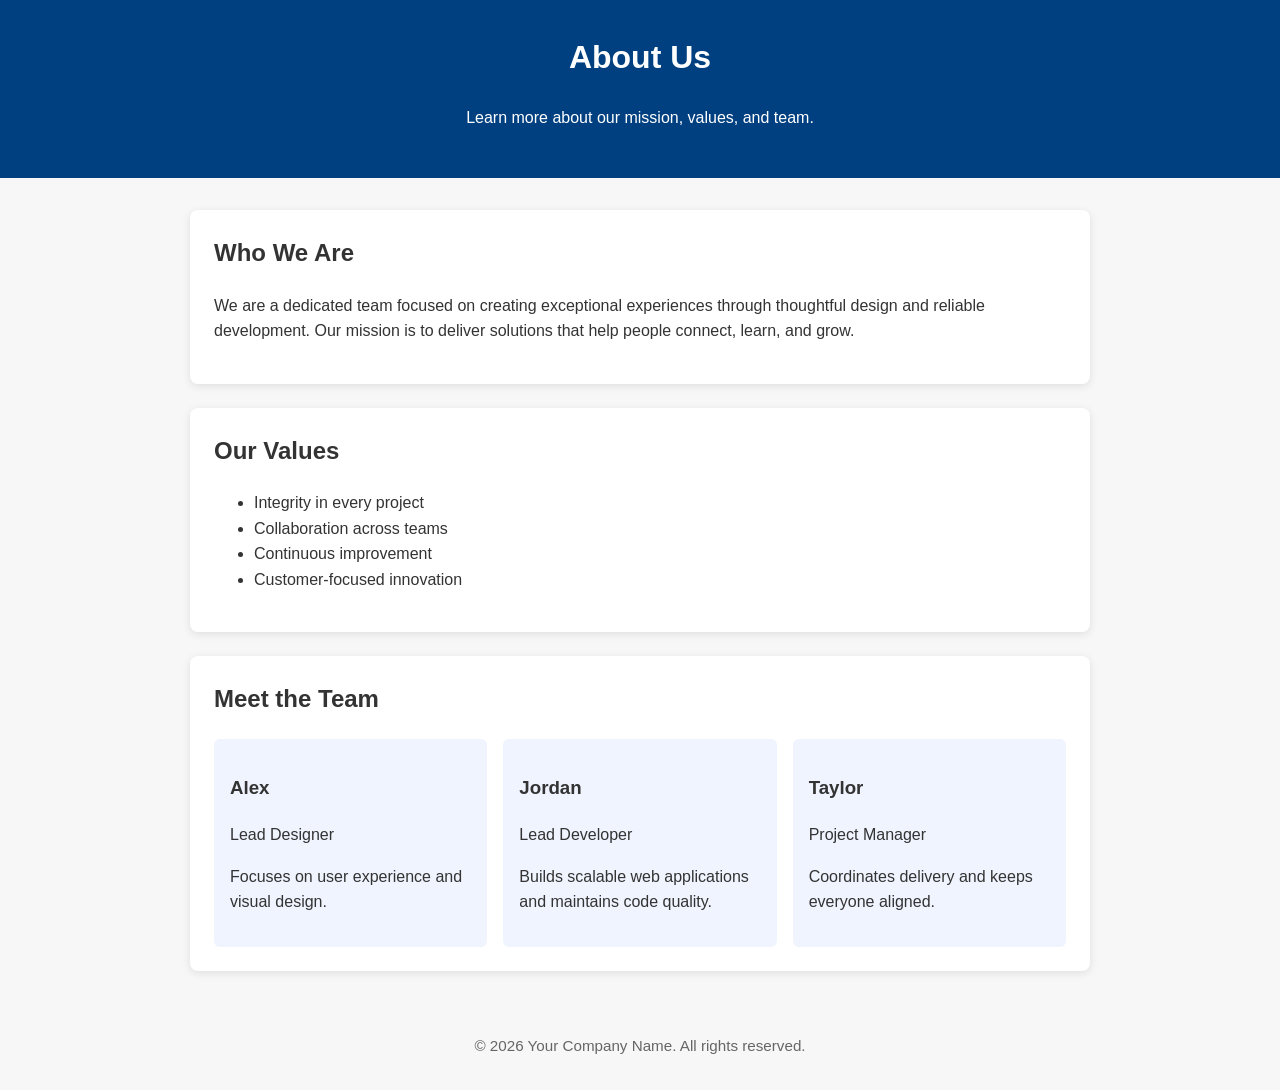
<file: AboutUs.html>
<!DOCTYPE html>
<html lang="en">
    <head>
        <meta charset="UTF-8" />
        <meta name="viewport" content="width=device-width, initial-scale=1.0" />
        <title>About Us</title>
        <style>
            body {
                margin: 0;
                font-family: Arial, sans-serif;
                line-height: 1.6;
                background-color: #f7f7f7;
                color: #333;
            }
            header {
                background-color: #004080;
                color: #fff;
                padding: 2rem 1rem;
                text-align: center;
            }
            main {
                max-width: 900px;
                margin: 2rem auto;
                padding: 0 1rem;
            }
            section {
                background-color: #fff;
                border-radius: 8px;
                box-shadow: 0 2px 8px rgba(0, 0, 0, 0.1);
                padding: 1.5rem;
                margin-bottom: 1.5rem;
            }
            h1,
            h2 {
                margin-top: 0;
            }
            .team {
                display: grid;
                grid-template-columns: repeat(auto-fit, minmax(220px, 1fr));
                gap: 1rem;
            }
            .team-member {
                background-color: #f0f4ff;
                border-radius: 6px;
                padding: 1rem;
            }
            footer {
                text-align: center;
                padding: 1rem;
                font-size: 0.95rem;
                color: #666;
            }
        </style>
    </head>
    <body>
        <header>
            <h1>About Us</h1>
            <p>Learn more about our mission, values, and team.</p>
        </header>

        <main>
            <section>
                <h2>Who We Are</h2>
                <p>
                    We are a dedicated team focused on creating exceptional experiences
                    through thoughtful design and reliable development. Our mission is to
                    deliver solutions that help people connect, learn, and grow.
                </p>
            </section>

            <section>
                <h2>Our Values</h2>
                <ul>
                    <li>Integrity in every project</li>
                    <li>Collaboration across teams</li>
                    <li>Continuous improvement</li>
                    <li>Customer-focused innovation</li>
                </ul>
            </section>

            <section>
                <h2>Meet the Team</h2>
                <div class="team">
                    <div class="team-member">
                        <h3>Alex</h3>
                        <p>Lead Designer</p>
                        <p>Focuses on user experience and visual design.</p>
                    </div>
                    <div class="team-member">
                        <h3>Jordan</h3>
                        <p>Lead Developer</p>
                        <p>Builds scalable web applications and maintains code quality.</p>
                    </div>
                    <div class="team-member">
                        <h3>Taylor</h3>
                        <p>Project Manager</p>
                        <p>Coordinates delivery and keeps everyone aligned.</p>
                    </div>
                </div>
            </section>
        </main>

        <footer>
            <p>&copy; 2026 Your Company Name. All rights reserved.</p>
        </footer>
    </body>
</html>
</file>
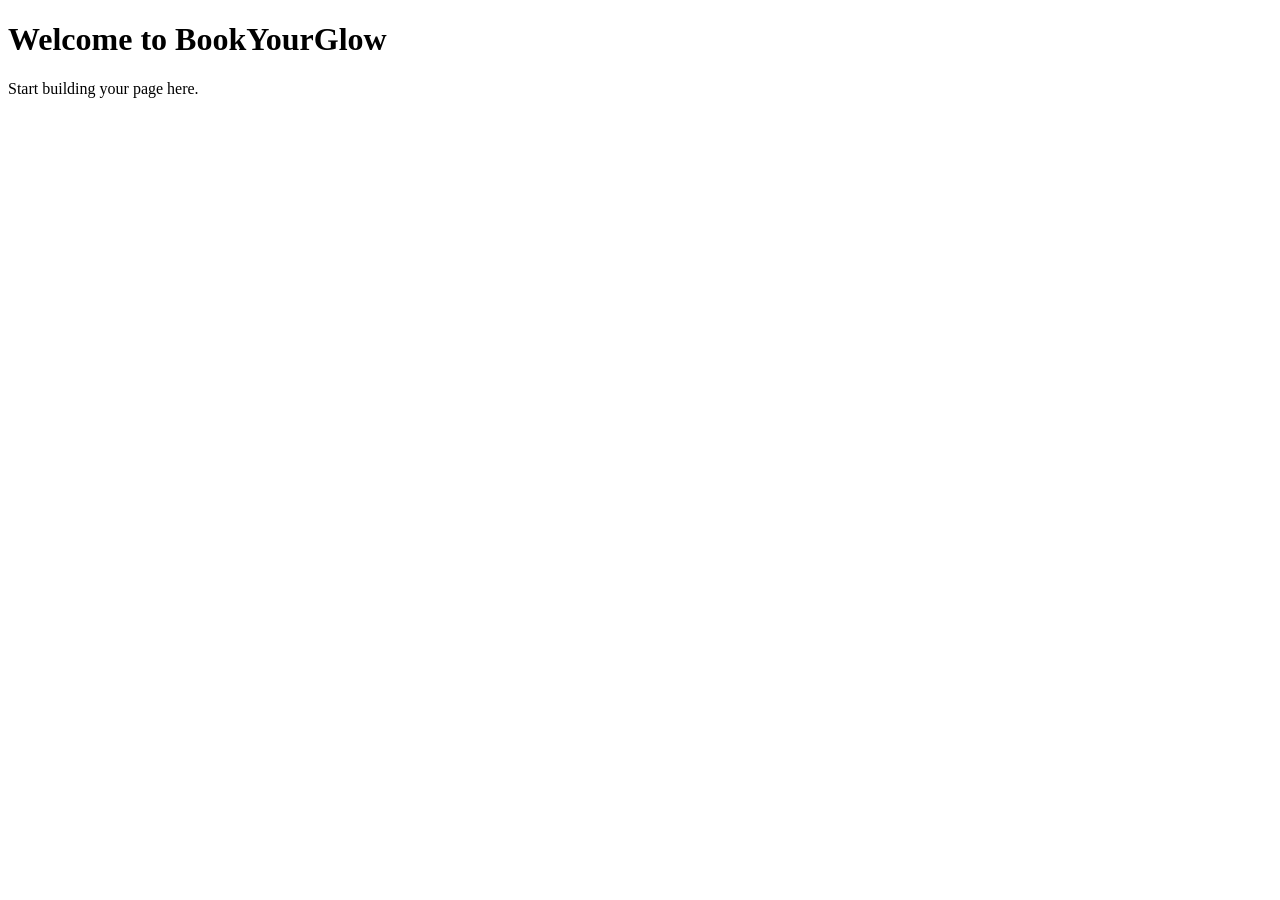
<file: Bookyourglow.html>
<!DOCTYPE html>
<html lang="en">
<head>
    <meta charset="UTF-8" />
    <meta name="viewport" content="width=device-width, initial-scale=1.0" />
    <title>Book Your Glow</title>
</head>
<body>
    <h1>Welcome to BookYourGlow</h1>
    <p>Start building your page here.</p>
</body>
</html>
</file>
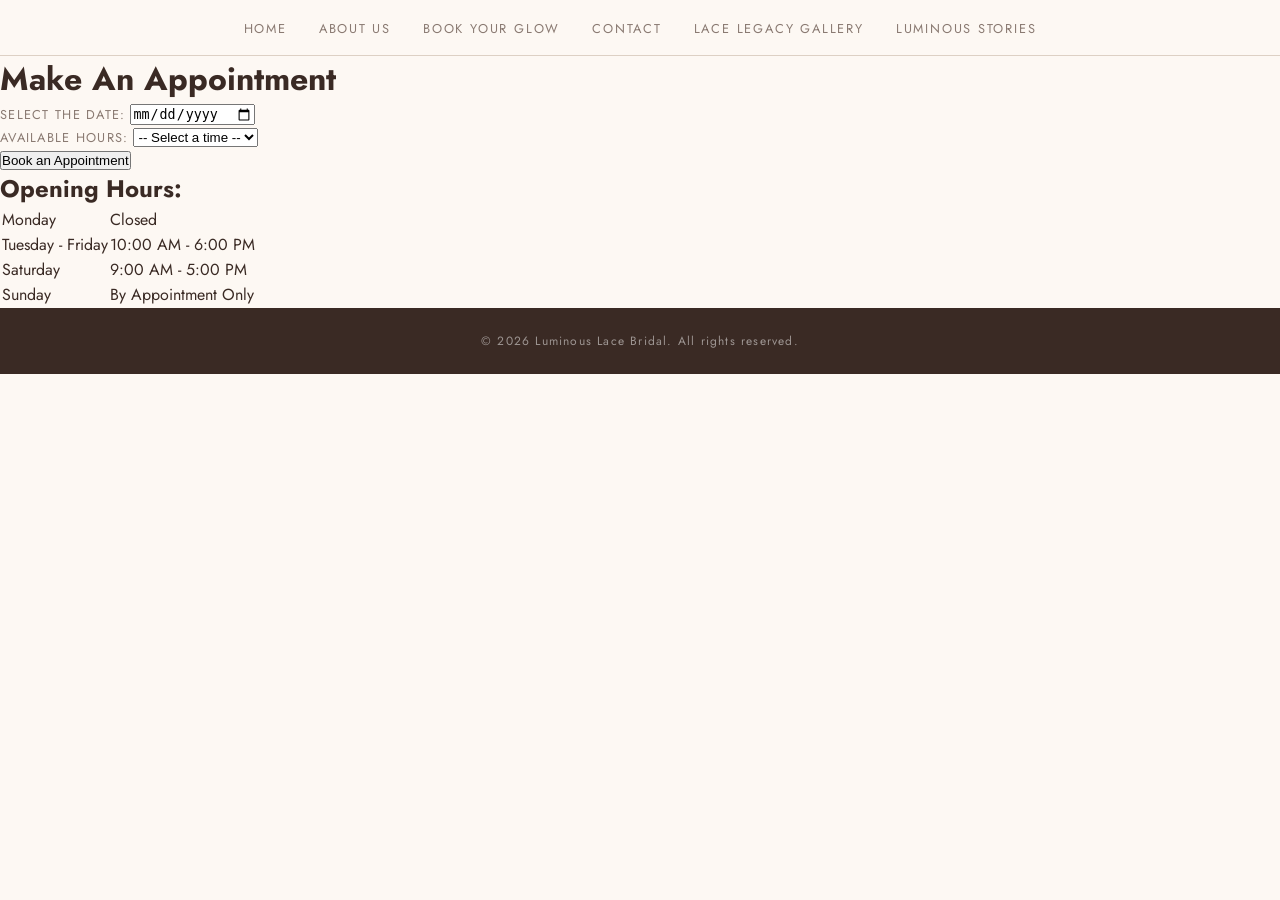
<file: bookyourglow.html>
<!DOCTYPE html>
<html lang="en">
<head>
    <meta charset="UTF-8" />
    <meta name="viewport" content="width=device-width, initial-scale=1.0" />
    <title>Book Your Glow-Luminous Lace Bridal</title>
    <link rel="stylesheet" href="style.css">
</head>
<body>
<!-- NAVIGATION -->
    <nav>
        <ul>
            <li><a href="index.html">Home</a></li>
            <li><a href="about.html">About Us</a></li>
            <li><a href="bookyourglow.html">Book Your Glow</a></li>
            <li><a href="contact.html">Contact</a></li>
            <li><a href="lacelegacygallery.html">Lace Legacy Gallery</a></li>
            <li><a href="luminousstories.html">Luminous Stories</a></li>
        </ul>
    </nav>
    <!-- MAIN CONTENT -->
    <main>

        <!-- PAGE HEADER -->
        <header>
            <h1>Make An Appointment</h1>
        </header>
<!-- BOOKING SECTION -->
        <section>

            <!-- Date Selection -->
            <div>
                <label for="appointment-date">Select the Date:</label>
                <input type="date" id="appointment-date">
            </div>

            <!-- Time Selection -->
            <div>
                <label for="appointment-time">Available Hours:</label>
                <select id="appointment-time">
                    <option value="">-- Select a time --</option>
                    <option value="10:00">10:00 AM</option>
                    <option value="11:00">11:00 AM</option>
                    <option value="13:00">1:00 PM</option>
                    <option value="14:00">2:00 PM</option>
                    <option value="15:00">3:00 PM</option>
                    <option value="16:00">4:00 PM</option>
                </select>
            </div>

            <!-- Submit Button -->
            <div>
                <button type="button">Book an Appointment</button>
            </div>

        </section>

        <!-- OPENING HOURS -->
        <aside>
            <h2>Opening Hours:</h2>
            <table>
                <tr>
                    <td>Monday</td>
                    <td>Closed</td>
                </tr>
                <tr>
                    <td>Tuesday - Friday</td>
                    <td>10:00 AM - 6:00 PM</td>
                </tr>
                <tr>
                    <td>Saturday</td>
                    <td>9:00 AM - 5:00 PM</td>
                </tr>
                <tr>
                    <td>Sunday</td>
                    <td>By Appointment Only</td>
                </tr>
            </table>
        </aside>

    </main>

    <!-- FOOTER -->
    <footer>
        <p>&copy; 2026 Luminous Lace Bridal. All rights reserved.</p>
    </footer>

  
</body>
</html>
</file>
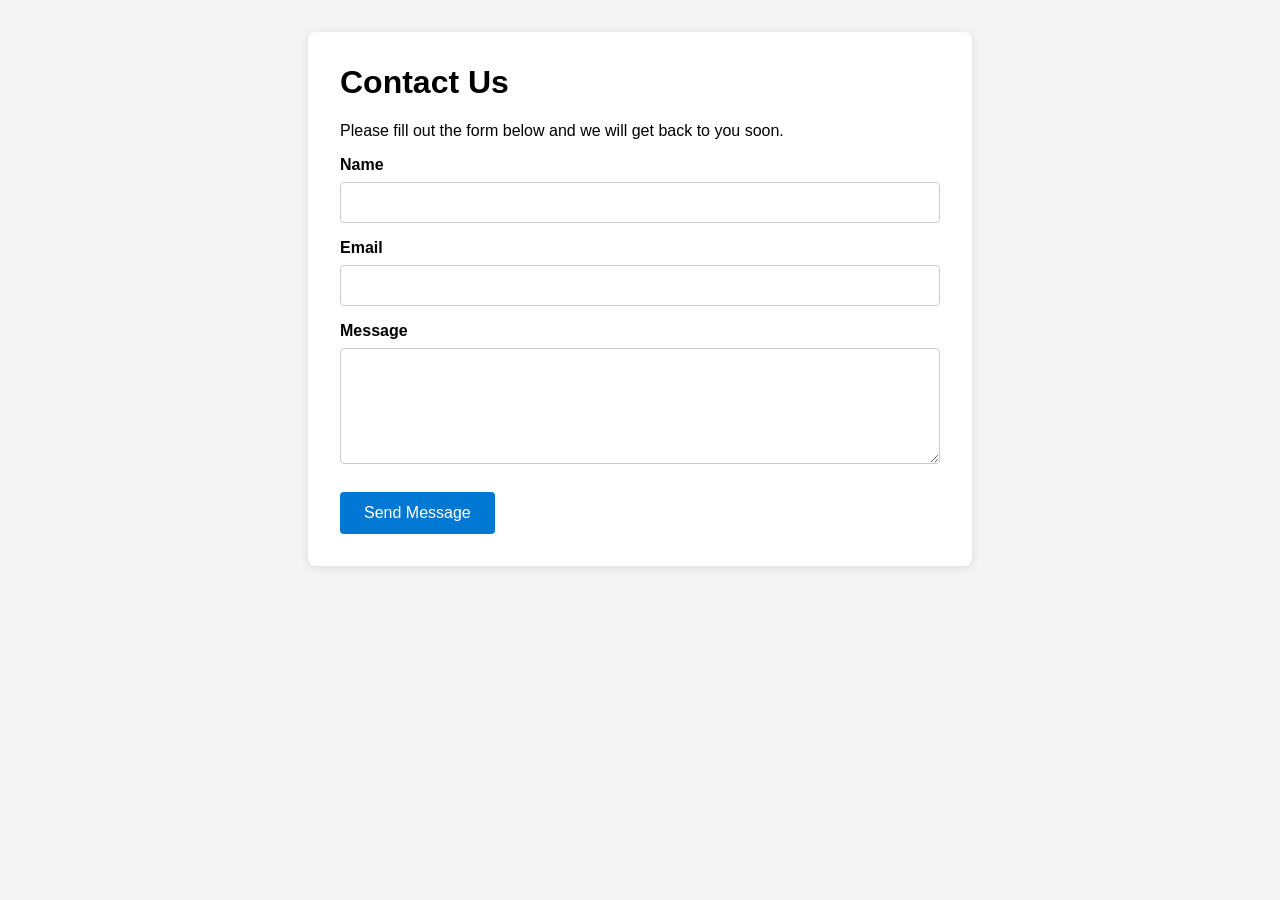
<file: Contact.html>
<!DOCTYPE html>
<html lang="en">
<head>
    <meta charset="UTF-8">
    <meta name="viewport" content="width=device-width, initial-scale=1.0">
    <title>Contact</title>
    <style>
        body {
            font-family: Arial, sans-serif;
            margin: 0;
            padding: 2rem;
            background: #f4f4f4;
        }
        .container {
            max-width: 600px;
            margin: 0 auto;
            background: #fff;
            padding: 2rem;
            border-radius: 8px;
            box-shadow: 0 2px 10px rgba(0, 0, 0, 0.1);
        }
        h1 {
            margin-top: 0;
        }
        label {
            display: block;
            margin-top: 1rem;
            font-weight: bold;
        }
        input, textarea {
            width: 100%;
            padding: 0.75rem;
            margin-top: 0.5rem;
            border: 1px solid #ccc;
            border-radius: 4px;
            box-sizing: border-box;
        }
        button {
            margin-top: 1.5rem;
            padding: 0.75rem 1.5rem;
            border: none;
            border-radius: 4px;
            background: #0078d4;
            color: #fff;
            cursor: pointer;
            font-size: 1rem;
        }
        button:hover {
            background: #005a9e;
        }
    </style>
</head>
<body>
    <div class="container">
        <h1>Contact Us</h1>
        <p>Please fill out the form below and we will get back to you soon.</p>
        <form action="#" method="post">
            <label for="name">Name</label>
            <input type="text" id="name" name="name" required>

            <label for="email">Email</label>
            <input type="email" id="email" name="email" required>

            <label for="message">Message</label>
            <textarea id="message" name="message" rows="6" required></textarea>

            <button type="submit">Send Message</button>
        </form>
    </div>
</body>
</html>
</file>
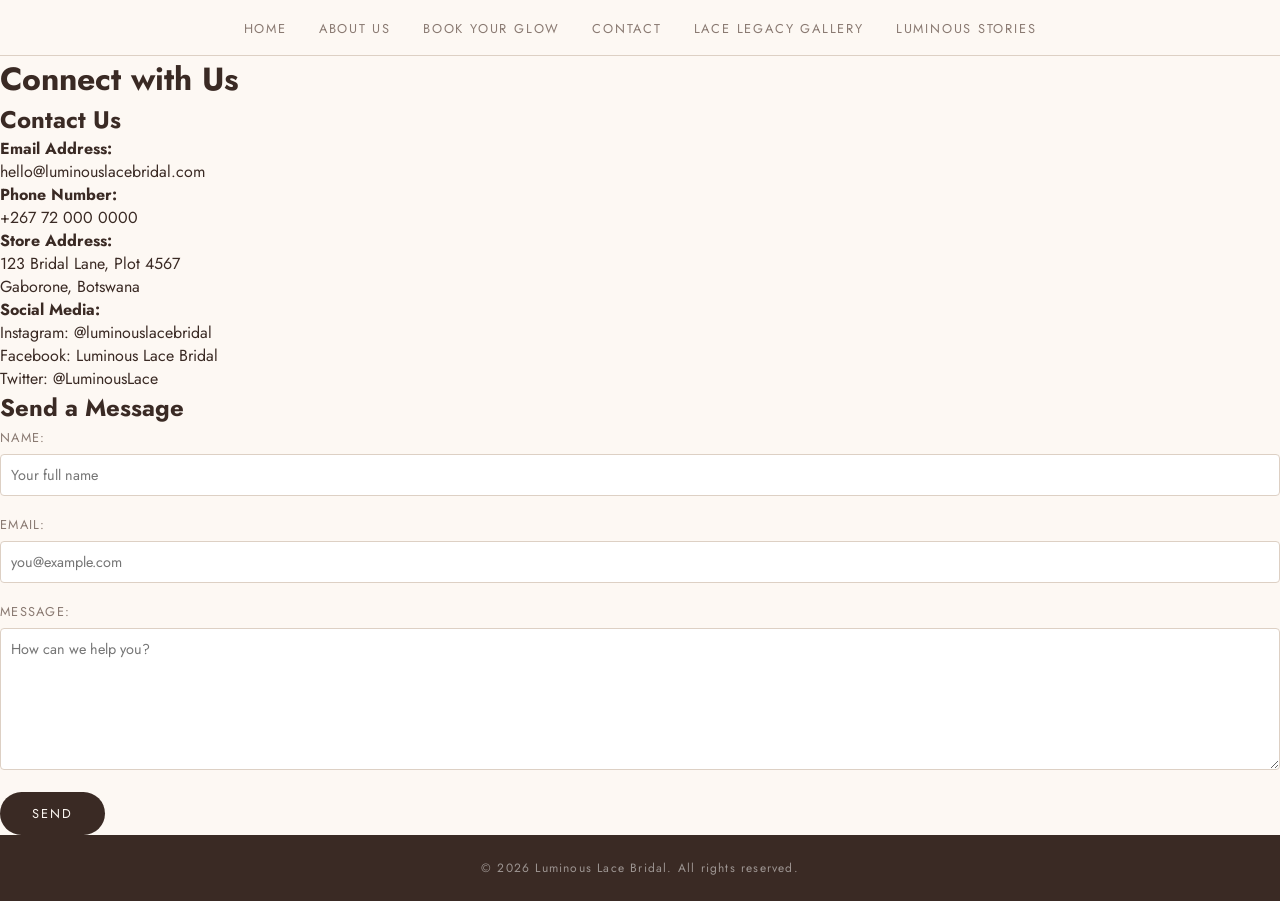
<file: contact.html>
<!DOCTYPE html>
<html lang="en">
<head>
    <meta charset="UTF-8">
    <meta name="viewport" content="width=device-width, initial-scale=1.0">
    <title>Contact - Luminous Lace Bridal</title>
    <link rel="stylesheet" href="style.css">
</head>
<body>

    <!-- NAVIGATION -->
    <nav>
        <ul>
            <li><a href="index.html">Home</a></li>
            <li><a href="AboutUs.html">About Us</a></li>
            <li><a href="Bookyourglow.html">Book Your Glow</a></li>
            <li><a href="Contact.html">Contact</a></li>
            <li><a href="Lacelegacygallery.html">Lace Legacy Gallery</a></li>
            <li><a href="Luminousstories.html">Luminous Stories</a></li>
        </ul>
    </nav>
<!-- MAIN CONTENT -->
    <main>

        <!-- PAGE HEADER -->
        <header>
            <h1>Connect with Us</h1>
        </header>
<!-- CONTACT SECTION -->
        <section>

            <!-- Contact Details -->
            <div>
                <h2>Contact Us</h2>

                <p>
                    <strong>Email Address:</strong><br>
                    hello@luminouslacebridal.com
                </p>

                <p>
                    <strong>Phone Number:</strong><br>
                    +267 72 000 0000
                </p>
                <p>
                    <strong>Store Address:</strong><br>
                    123 Bridal Lane, Plot 4567<br>
                    Gaborone, Botswana
                </p>
                <p>
                    <strong>Social Media:</strong><br>
                     Instagram: @luminouslacebridal<br>
                     Facebook: Luminous Lace Bridal<br> 
                        Twitter: @LuminousLace
            </div>
    <!-- Message Form -->
        <!-- Message Form -->
            <div>
                <h2>Send a Message</h2>

                <div>
                    <label for="name">Name:</label><br>
                    <input type="text" id="name" placeholder="Your full name" required>
                </div>

                <div>
                    <label for="email">Email:</label><br>
                    <input type="email" id="email" placeholder="you@example.com" required>
                </div>

                <div>
                    <label for="message">Message:</label><br>
                    <textarea id="message" rows="6" placeholder="How can we help you?" required></textarea>
                </div>

                <div>
                    <button type="submit">Send</button>
                </div>
            </div>

        </section>    

    </main>

    <!-- FOOTER -->
    <footer>
        <p>&copy; 2026 Luminous Lace Bridal. All rights reserved.</p>
    </footer>

</body>
</html>
</file>
<file: style.css>
/* ── GOOGLE FONTS ── */
@import url('https://fonts.googleapis.com/css2?family=Cormorant+Garamond:ital,wght@0,300;0,400;0,600;1,300;1,400&family=Jost:wght@200;300;400;500&display=swap');

/* ── GENERAL RESET ── */
* {
    margin: 0;
    padding: 0;
    box-sizing: border-box;
}

body {
    font-family: 'Jost', sans-serif;
    background-color: #fdf8f3;
    color: #3a2a24;
}

/* ── NAVIGATION ── */
nav {
    background-color: #fdf8f3;
    border-bottom: 1px solid #ddd0c4;
    padding: 16px 48px;
}

nav ul {
    list-style: none;
    display: flex;
    gap: 32px;
    justify-content: center;
}

nav ul li a {
    text-decoration: none;
    font-family: 'Jost', sans-serif;
    font-size: 0.8rem;
    letter-spacing: 0.14em;
    text-transform: uppercase;
    color: #8a7a72;
}

nav ul li a:hover {
    color: #3a2a24;
}

/* ── CONTACT FORM ── */
input[type="text"],
input[type="email"],
textarea {
    width: 100%;
    padding: 10px;
    margin-top: 6px;
    margin-bottom: 16px;
    border: 1px solid #ddd0c4;
    border-radius: 4px;
    font-family: 'Jost', sans-serif;
    font-size: 0.9rem;
    background-color: #ffffff;
    color: #3a2a24;
}

input[type="text"]:focus,
input[type="email"]:focus,
textarea:focus {
    outline: none;
    border-color: #c4806a;
}

label {
    font-family: 'Jost', sans-serif;
    font-size: 0.8rem;
    letter-spacing: 0.1em;
    text-transform: uppercase;
    color: #8a7a72;
}

button[type="submit"] {
    padding: 12px 32px;
    background-color: #3a2a24;
    color: #fdf8f3;
    border: none;
    border-radius: 50px;
    font-family: 'Jost', sans-serif;
    font-size: 0.8rem;
    letter-spacing: 0.15em;
    text-transform: uppercase;
    cursor: pointer;
}

button[type="submit"]:hover {
    background-color: #c4806a;
}



/* ── FOOTER ── */
footer {
    background-color: #3a2a24;
    color: rgba(255, 255, 255, 0.5);
    text-align: center;
    padding: 24px;
    font-size: 0.75rem;
    letter-spacing: 0.1em;
}
</file>
